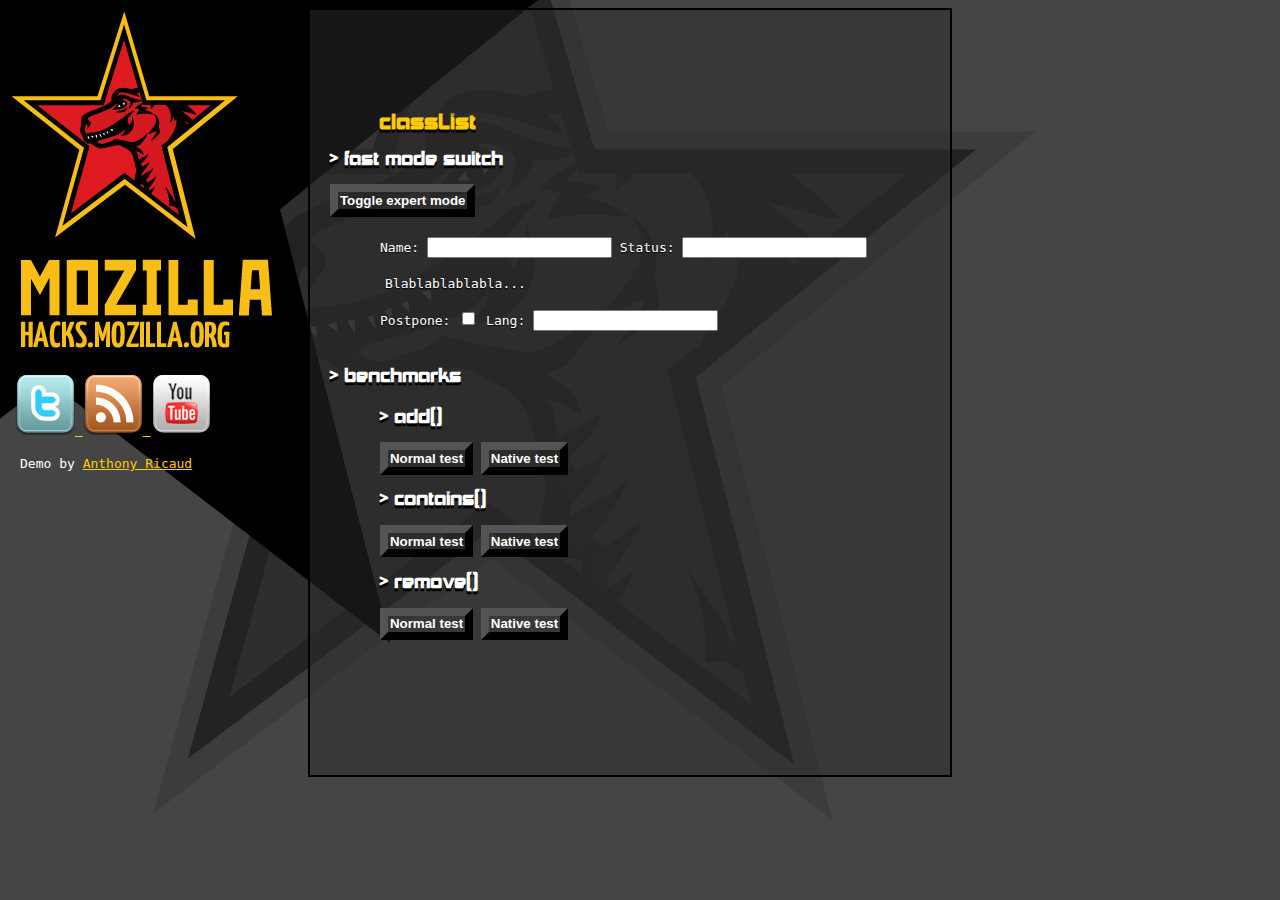
<file: classList/index.html>
<!doctype html>

<html lang="en">
    <head>
        <meta http-equiv="Content-Type" content="text/html; charset=utf-8"/>
        <link rel="stylesheet" href="../resources/styles/fonts.css" type="text/css" media="screen"/>
        <link rel="stylesheet" href="../resources/styles/hacks.css" type="text/css" media="screen"/>
        <title>classList benchmarks</title>
    </head>

    <body>
        <a href="http://hacks.mozilla.org" id="hackstitle">
            <h1>hacks.mozilla.org</h1>
        </a>

        <div id="demo">
            <h1 id="demotitle">classList</h1>
            <h2>fast mode switch</h2>
            <style>
              #boxmode.expert > #help,
              #boxmode.expert > label[for="postpone"],
              #boxmode.expert > label[for="lang"] {
                display: none;
              }
            </style>

            <button onclick="document.getElementById('boxmode').classList.toggle('expert');">
              Toggle expert mode
            </button>
            <div class="box" id="boxmode">
              <label for="nick">Name: <input type="text" id="nick" /></label>
              <label for="status">Status: <input type="text" id="status" /></label>
              <p id="help"> Blablablablabla...</p>
              <label for="postpone">Postpone: <input type="checkbox" id="postpone" /></label>
              <label for="lang">Lang: <input type="text" id="lang" /></label>
            </div>


            <h2>benchmarks</h2>
            <div class="box">
                <div id="add">
                    <h2>add()</h2>
                    <button onclick="runTest(this, 'normal')">Normal test</button>
                    <button onclick="runTest(this, 'native')">Native test</button>
                </div>
                <div id="contains">
                    <h2>contains()</h2>
                    <button onclick="runTest(this, 'normal')">Normal test</button>
                    <button onclick="runTest(this, 'native')">Native test</button>
                </div>
                <div id="remove">
                    <h2>remove()</h2>
                    <button onclick="runTest(this, 'normal')">Normal test</button>
                    <button onclick="runTest(this, 'native')">Native test</button>
                </div>
            </div>
        </div>
        <div id="hackspromo">
            <a href="http://www.twitter.com/mozhacks">
                <img src="../resources/images/logos/twittericon.png"
                width="60" height="60" alt="@mozhacks on Twitter" />
            </a>
            <a href="http://hacks.mozilla.org">
                <img src="../resources/images/logos/feed.png"
                width="60" height="60" alt="Hacks Blog" />
            </a>
            <a href="http://www.youtube.com/mozhacks">
                <img src="../resources/images/logos/youtube.png"
                width="60" height="60" alt="Hacks Videos" />
            </a>
            <p>Demo by <a href="http://twitter.com/rik24d">Anthony Ricaud</a></p>
        </div>
<script src="compat.js"></script>
<script>
var iterations = 1000;
var test = {
    initNode: function() {
        var p = document.createElement('p');
        var className = "";
        for (var i=0; i<iterations; i++) {
            className += " a" + i;
        }
        p.className = className;
        return p;
    },
    
    add: {
        normal: function () {
            var p = document.createElement('p');
            var start = new Date();
            for (var i = 0; i<iterations; i++) {
                addClass(p, "a" + i);
            }
            return new Date() - start;
        },
        native: function () {
            var p = document.createElement('p');
            var start = new Date();
            for (var i = 0; i<iterations; i++) {
                p.classList.add("a" + i);
            }
            return new Date() - start;
        }
    },
    
    contains: {
        normal: function () {
            var p = test.initNode();
            
            var start = new Date();
            for (var i=0; i<iterations; i++) {
                containsClass(p, "a" + i);
            }
            return new Date() - start;
        },
        native: function () {
            var p = test.initNode();
            
            var start = new Date();
            for (var i=0; i<iterations; i++) {
                p.classList.contains("a" + i);
            }
            return new Date() - start;
        }
    },
    
    remove: {
        normal: function () {
            var p = test.initNode();
            
            var start = new Date();
            for (var i=0; i<iterations; i++) {
                removeClass(p, "a" + i);
            }
            return new Date() - start;
        },
        native: function () {
            var p = test.initNode();
            
            var start = new Date();
            for (var i=0; i<iterations; i++) {
                p.classList.remove("a" + i);
            }
            return new Date() - start;
        }
    }
}
function runTest(node, kind) {
    var results = [];
    
    var method = node.parentNode.id;
    
    var resultsElement = document.createElement('p');
    
    for (var i = 0; i<5; i++) {
        results.push( test[method][kind]() );
    }
    
    var sum = 0;
    for (i in results)
        sum += results[i];
    var mean = sum / results.length;
    
    var resultsText = kind + ' test: ' + results.join(' - ') + ' - Mean: ' + mean;
    resultsElement.appendChild(document.createTextNode(resultsText));
    node.parentNode.appendChild(resultsElement);
}

</script>

    </body>
</html>
</file>
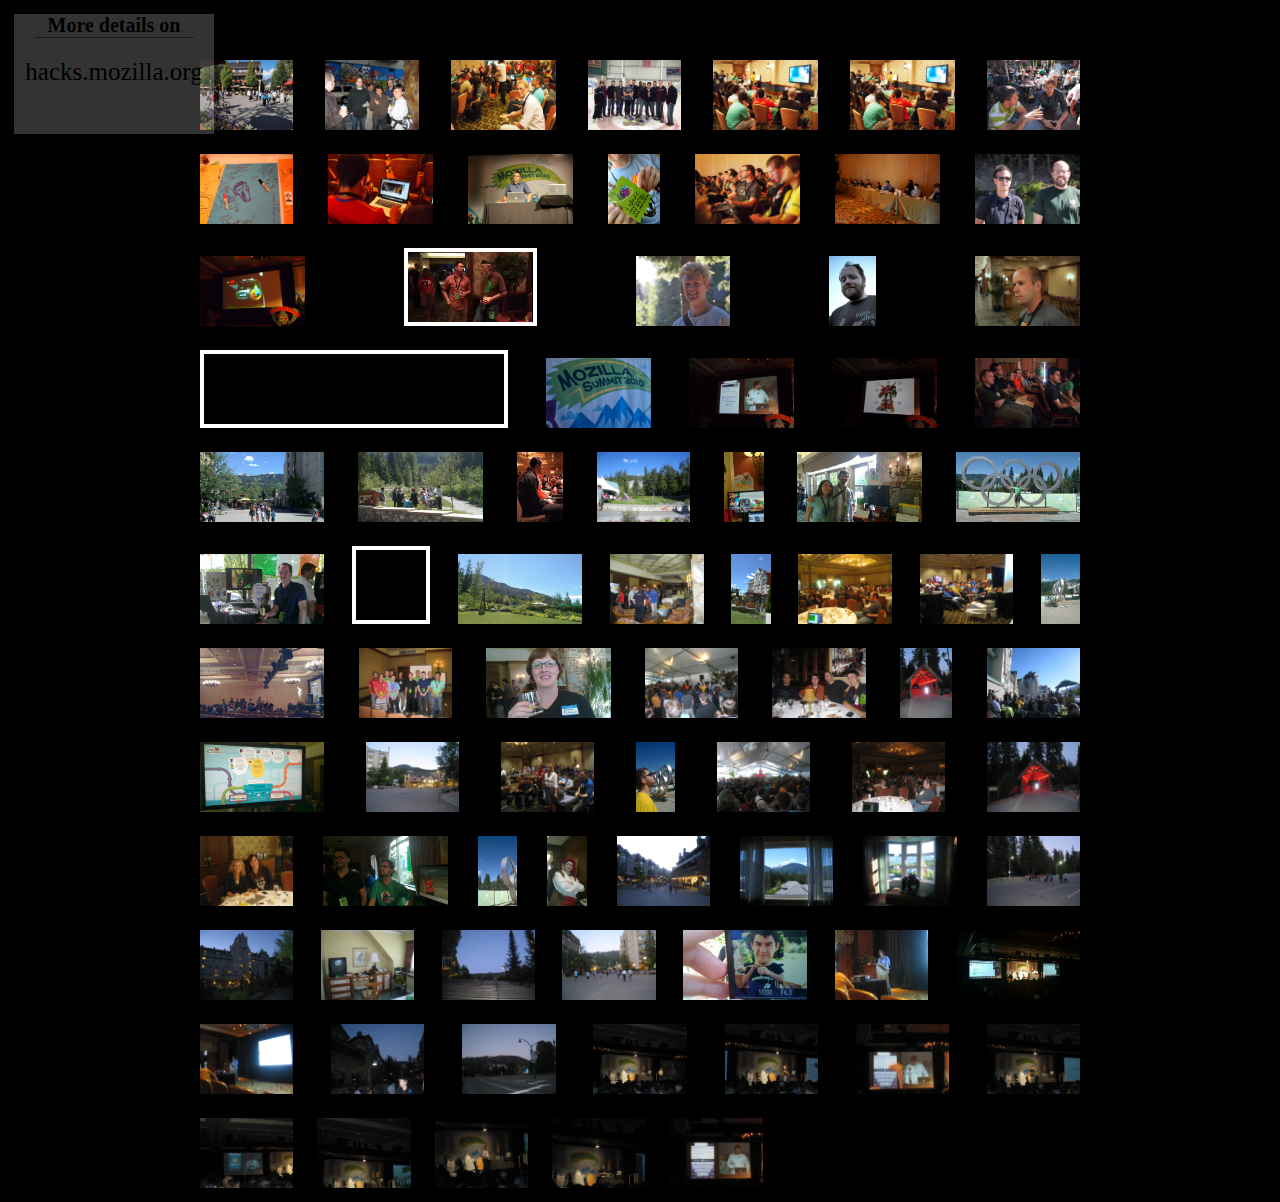
<file: CSSMAKESUSICK/index.html>
<!--
AUTHOR:
    @paulrouget <paul@mozilla.com>

LICENSE:
    DO WHAT THE FUCK YOU WANT TO PUBLIC LICENSE
    Version 2, December 2004

    Copyright (C) 2004 Sam Hocevar <sam@hocevar.net>

    Everyone is permitted to copy and distribute verbatim or modified
    copies of this license document, and changing it is allowed as long
    as the name is changed.

    DO WHAT THE FUCK YOU WANT TO PUBLIC LICENSE
    TERMS AND CONDITIONS FOR COPYING, DISTRIBUTION AND MODIFICATION

    0. You just DO WHAT THE FUCK YOU WANT TO.

BLABLA:
    This is a web page with CSS3 transitions, some WebGL,
    and a couple of video.
    Now, stop reading the comments, and read the code.
-->


<!DOCTYPE html>
<html>
    <head>
        <!--

        ************************************
        *                                  *
        *           CSS MAGIC PART         *
        *                                  *
        ************************************

        -->


        <style>

            * {
                padding: 0px;
                margin: 0px;
            }
            html {
                height: 100%;
                overflow: hidden;
            }
            body {
                height: 100%;
                background-image: -moz-radial-gradient( 50% 30% 90deg, circle, #006EA0 0%, #000 80%);
                background-repeat: no-repeat;
                background-color: black;
            }
            #frame span * {
                height: 70px;
                width: auto;
            }

            span {
                margin: 10px;
                display: inline-block;
                -moz-transition-duration: 1s;
                -webkit-transition-duration: 1s;
            }

            span:hover {
                z-level: 1000;
            }

            body.moving span:hover * {
                -moz-transition-duration: 0s;
                -moz-box-shadow: none;
                -webkit-transition-duration: 0s;
                -webkit-box-shadow: none;
            }

            span * {
                -moz-transition-duration: 1s;
                -moz-transition-delay: 0s;
                -webkit-transition-duration: 1s;
                -webkit-transition-delay: 0s;
            }

            span:hover canvas {
                -moz-transform: scale(3, 3);
                -webkit-transform: scale(3, 3);
            }

            span video {
                -moz-transition-duration: 2s;
                -webkit-transition-duration: 2s;
            }
            span:hover video {
                -moz-transform: scale(2, 2);
                -webkit-transform: scale(2, 2);
            }

            span:hover img {
                -moz-transform: scale(1.5, 1.5);
                -webkit-transform: scale(1.5, 1.5);
            }

            video, canvas {
                border: 4px solid white;
            }
            .noborder {
                border-color: rgba(0, 0, 0, 0);
            }

            #frame {
                width: 900px;
                margin: auto;
                margin-top: 50px;
                text-align: justify;
                -moz-transition-property: -moz-transform;
                -moz-transition-duration: 2s;
                -webkit-transition-property: -webkit-transform;
                -mozwebkit: transition-duration: 2s;
            }


            body.loaded #splash {
                display: none;
            }
            #splash {
                position: fixed;
                top: 0;
                left: 0;
                width: 100%;
                height: 100%;
                background-color: rgba(255, 255, 255, 0.5);
                color: black;
                font-size: 50px;
                text-align: center;
                padding-top: 200px;
            }

            #seal {
                position: absolute;
                top: 10px;
                left: 10px;
                width: 200px;
                height: 120px;
                border: 4px solid black;
                text-align: center;
                background-color: white;
                -moz-transition-duration: 1s;
                -webkit-transition-duration: 1s;
                -o-transition-duration: 1s;
                transition-duration: 1s;
                opacity: 0.2;
            }
            #seal:hover {
                opacity: 1;
            }
            #seal > h1 {
                margin: auto;
                font-size: 20px;
                width: 80%;
                color: black;
                border-bottom: 1px solid grey;
                margin-bottom: 20px;
            }
            #seal a {
                font-size: 25px;
                text-decoration: none;
                color: black;
            }
        </style>



        <!--

        ************************************
        *                                  *
        *       JAVASCRIPT FUN PART        *
        *                                  *
        ************************************

        -->



        <script>


            var state = 0;

            window.addEventListener("load", function () {
                addClass(document.body, "loaded");
                var frame = document.getElementById("frame");
                var imgs = document.querySelectorAll("#frame span *");
                for (var i = 0, ii = imgs.length; i < ii; i++) {
                    imgs[i].addEventListener("click", imageClicked, true);
                }

                window.addEventListener("mousemove", mouseMove, true);
                frame.addEventListener("click", frameClicked, true);

                var zX, zY, zoomed = false;
                var canvasStarted = false;
                var canvasShowingVideo = false;
                function imageClicked(e) {
                    var x = e.clientX - frame.offsetLeft + window.pageXOffset;
                    var y = e.clientY - frame.offsetTop + window.pageYOffset;
                    if (!zoomed) {
                        addClass(document.body, "moving");
                        frame.style.MozTransformOrigin = x + "px " + y + "px";
                        frame.style.MozTransform = "scale(4, 4) rotate(350deg)";
                        frame.style.WebkitTransformOrigin = x + "px " + y + "px";
                        frame.style.WebkitTransform = "scale(4, 4) rotate(350deg)";
                        zX = x;
                        zY = y;
                        setTimeout(function() {
                            frame.style.MozTransitionDuration = "0s";
                            frame.style.WebkitTransitionDuration = "0s";
                            zoomed = true;
                            removeClass(document.body, "moving");
                        }, 2000);
                        } else {
                        if (e.target.tagName == "VIDEO") {
                            if (e.target.paused) {
                                e.target.play();
                                addClass(e.target, "noborder");
                                } else {
                                unzoom();
                                return;
                            }
                            return;
                        }
                        if (e.target.tagName == "CANVAS") {
                            if (!canvasStarted) {
                                canvasStarted = true;
                                webGLStart();
                                return;
                            }
                            if (!canvasShowingVideo) {
                                canvasShowingVideo = true;
                                document.getElementById("texture").play();
                                return;
                            }
                            unzoom();
                            return;
                        }
                        if (e.target.tagName == "IMG") {
                            unzoom();
                            return;
                        }
                    }
                }

                function frameClicked(e) {
                    if (e.originalTarget.tagName == "DIV") {
                        unzoom();
                    }
                }
                function unzoom() {
                    if (zoomed) {
                        zoomed = false;
                        frame.style.MozTransitionDuration = "2s";
                        frame.style.MozTransform = "scale(1, 1) rotate(0deg)";
                        frame.style.WebkitTransitionDuration = "2s";
                        frame.style.WebkitTransform = "scale(1, 1) rotate(0deg)";
                    }
                }

                function mouseMove(e) {
                    if (zoomed) {
                        var x = e.clientX - frame.offsetLeft + window.pageXOffset;
                        var y = e.clientY - frame.offsetTop + window.pageYOffset;
                        var x = zX - x;
                        var y = zY - y;
                        x *= 3;
                        y *= 3;
                        frame.style.MozTransform = "rotate(350deg) translate(" + x + "px, " + y + "px) scale(4, 4)";
                        frame.style.WebkitTransform = "rotate(350deg) translate(" + x + "px, " + y + "px) scale(4, 4)";
                    }
                }



            }, true);
        </script>
    </head>
    <body>

        <!--

        ************************************
        *                                  *
        *         HTML BORING PART         *
        *                                  *
        ************************************

        -->


        <div id="splash">Loading images...</div>
        <div id="seal"><h1>More details on</h1><p><a href="http://hacks.mozilla.org/2010/07/firefox4-beta2/">hacks.mozilla.org</a></p></div>

        <div id="frame">
            <span><img src="photos/4768054512_325e3f4f74_b.jpg"></span>
            <span><img src="photos/2378682797_b125b0cec6_b.jpg"></span>
            <span><img src="photos/4772270818_cdcde3c5a4_b.jpg"></span>
            <span><img src="photos/4096180081_c1e4903bd9_b.jpg"></span>
            <span><img src="photos/4772270148_92cec76ae9_b.jpg"></span>
            <span><img src="photos/4772270148_92cec76ae9_b.jpg.1"></span>
            <span><img src="photos/4767414327_b14618a7da_b.jpg"></span>
            <span><img src="photos/2379541098_bc3e26263d_b.jpg"></span>
            <span><img src="photos/4772269320_e417360bd1_b.jpg"></span>
            <span><img src="photos/4772060426_ed1e29d404_b.jpg"></span>
            <span><img src="photos/4771437583_95a02a94a7_b.jpg"></span>
            <span><img src="photos/4771629819_306bda2df3_b.jpg"></span>
            <span><img src="photos/4771407063_bbfd2d04ed_b.jpg"></span>
            <span><img src="photos/4768959278_8770315f11_b.jpg"></span>
            <span><img src="photos/4771628703_611cde3fd0_b.jpg"></span>
            <span><video autobuffer onended="this.play()" src="video.webm"></video></span>
            <span><img src="photos/4767449435_04eb1f91a1_b.jpg"></span>
            <span><img src="photos/4770721886_8c6080e4e0_b.jpg"></span>
            <span><img src="photos/4770741642_15f60138bd_b.jpg"></span>
            <span><video autobuffer onended="this.play()" src="video2.ogv"></video></span>
            <span><img src="photos/4767254068_da38d41884_b.jpg"></span>
            <span><img src="photos/4772268904_c958170ea3_b.jpg"></span>
            <span><img src="photos/4772269620_2d392cbfac_b.jpg"></span>
            <span><img src="photos/4773875384_538fd867a2.jpg"></span>
            <span><img src="photos/20100706_024.jpg"></span>
            <span><img src="photos/20100706_022.jpg"></span>
            <span><img src="photos/4773914802_edf6281908.jpg"></span>
            <span><img src="photos/IMG_9656.jpg"></span>
            <span><img src="photos/20100708_019.jpg"></span>
            <span><img src="photos/20100708_022.jpg"></span>
            <span><img src="photos/20100706_025.jpg"></span>
            <span><img src="photos/20100708_006.jpg"></span>
            <span><canvas width="500" height="500" id="canvas"></canvas></span>
            <span><img src="photos/20100706_015.jpg"></span>
            <span><img src="photos/IMG_9654.jpg"></span>
            <span><img src="photos/20100706_016.jpg"></span>
            <span><img src="photos/IMG_9684.jpg"></span>
            <span><img src="photos/IMG_9682.jpg"></span>
            <span><img src="photos/20100706_027.jpg"></span>
            <span><img src="photos/20100708_003.jpg"></span>
            <span><img src="photos/IMG_9686.jpg"></span>
            <span><img src="photos/20100708_007.jpg"></span>
            <span><img src="photos/IMG_9657.jpg"></span>
            <span><img src="photos/IMG_9693.jpg"></span>
            <span><img src="photos/IMG_9702.jpg"></span>
            <span><img src="photos/IMG_9655.jpg"></span>
            <span><img src="photos/20100706_019.jpg"></span>
            <span><img src="photos/IMG_9697.jpg"></span>
            <span><img src="photos/IMG_9707.jpg"></span>
            <span><img src="photos/20100706_028.jpg"></span>
            <span><img src="photos/IMG_9658.jpg"></span>
            <span><img src="photos/IMG_9683.jpg"></span>
            <span><img src="photos/IMG_9701.jpg"></span>
            <span><img src="photos/IMG_9685.jpg"></span>
            <span><img src="photos/20100708_020.jpg"></span>
            <span><img src="photos/20100706_026.jpg"></span>
            <span><img src="photos/20100708_021.jpg"></span>
            <span><img src="photos/IMG_9696.jpg"></span>
            <span><img src="photos/IMG_9653.jpg"></span>
            <span><img src="photos/IMG_9659.jpg"></span>
            <span><img src="photos/IMG_9700.jpg"></span>
            <span><img src="photos/IMG_9706.jpg"></span>
            <span><img src="photos/IMG_9652.jpg"></span>
            <span><img src="photos/IMG_9705.jpg"></span>
            <span><img src="photos/IMG_9698.jpg"></span>
            <span><img src="photos/201007~8.jpg"></span>
            <span><img src="photos/IMG_9692.jpg"></span>
            <span><img src="photos/20100707_001.jpg"></span>
            <span><img src="photos/IMG_9691.jpg"></span>
            <span><img src="photos/IMG_9695.jpg"></span>
            <span><img src="photos/IMG_9694.jpg"></span>
            <span><img src="photos/IMG_9663.jpg"></span>
            <span><img src="photos/IMG_9665.jpg"></span>
            <span><img src="photos/IMG_9677.jpg"></span>
            <span><img src="photos/IMG_9664.jpg"></span>
            <span><img src="photos/IMG_9678.jpg"></span>
            <span><img src="photos/IMG_9670.jpg"></span>
            <span><img src="photos/IMG_9669.jpg"></span>
            <span><img src="photos/IMG_9671.jpg"></span>
            <span><img src="photos/IMG_9675.jpg"></span>
        </div>

        <video id="texture" autobuffer style="display: none;" ontimeupdate="insertVideo(this);" src="robots.ogv" onended="this.play();"></video>

        <!--

        ************************************
        *                                  *
        *   SOME WEBGL I DONT UNDERSTAND   *
        *                                  *
        ************************************

        -->






        <script type="text/javascript" src="sylvester.js"></script>
        <script type="text/javascript" src="glUtils.js"></script>

        <script id="shader-fs" type="x-shader/x-fragment">
            #ifdef GL_ES
            precision mediump float;
            #endif

            varying vec2 vTextureCoord;

            uniform sampler2D uSampler;

            void main(void) {
                gl_FragColor = texture2D(uSampler, vec2(vTextureCoord.s, vTextureCoord.t));
            }
        </script>

        <script id="shader-vs" type="x-shader/x-vertex">

            #ifdef GL_ES
            precision mediump float;
            #endif

            attribute vec3 aVertexPosition;
            attribute vec2 aTextureCoord;

            uniform mat4 uMVMatrix;
            uniform mat4 uPMatrix;

            uniform vec3 uDummyForN900Workaround;

            varying vec2 vTextureCoord;
            varying vec3 vDummyForN900Workaround;


            void main(void) {
                gl_Position = uPMatrix * uMVMatrix * vec4(aVertexPosition, 1.0);
                vTextureCoord = aTextureCoord;
                vDummyForN900Workaround = uDummyForN900Workaround;
            }
        </script>


        <script type="text/javascript">

            var gl;
            function initGL(canvas) {
                try {
                    gl = canvas.getContext("experimental-webgl");
                    gl.viewport(0, 0, canvas.width, canvas.height);
                } catch(e) {
                }
                if (!gl) {
                    alert("Could not initialise WebGL, sorry :-(");
                }
            }


            function getShader(gl, id) {
                var shaderScript = document.getElementById(id);
                if (!shaderScript) {
                    return null;
                }

                var str = "";
                var k = shaderScript.firstChild;
                while (k) {
                    if (k.nodeType == 3) {
                        str += k.textContent;
                    }
                    k = k.nextSibling;
                }

                var shader;
                if (shaderScript.type == "x-shader/x-fragment") {
                    shader = gl.createShader(gl.FRAGMENT_SHADER);
                } else if (shaderScript.type == "x-shader/x-vertex") {
                    shader = gl.createShader(gl.VERTEX_SHADER);
                } else {
                    return null;
                }

                gl.shaderSource(shader, str);
                gl.compileShader(shader);

                if (!gl.getShaderParameter(shader, gl.COMPILE_STATUS)) {
                    alert(gl.getShaderInfoLog(shader));
                    return null;
                }

                return shader;
            }


            var shaderProgram;
            function initShaders() {
                var fragmentShader = getShader(gl, "shader-fs");
                var vertexShader = getShader(gl, "shader-vs");

                shaderProgram = gl.createProgram();
                gl.attachShader(shaderProgram, vertexShader);
                gl.attachShader(shaderProgram, fragmentShader);
                gl.linkProgram(shaderProgram);

                if (!gl.getProgramParameter(shaderProgram, gl.LINK_STATUS)) {
                    alert("Could not initialise shaderswebgl-logo.gif");
                }

                gl.useProgram(shaderProgram);

                shaderProgram.vertexPositionAttribute = gl.getAttribLocation(shaderProgram, "aVertexPosition");
                gl.enableVertexAttribArray(shaderProgram.vertexPositionAttribute);

                shaderProgram.textureCoordAttribute = gl.getAttribLocation(shaderProgram, "aTextureCoord");
                gl.enableVertexAttribArray(shaderProgram.textureCoordAttribute);

                shaderProgram.pMatrixUniform = gl.getUniformLocation(shaderProgram, "uPMatrix");
                shaderProgram.mvMatrixUniform = gl.getUniformLocation(shaderProgram, "uMVMatrix");
                shaderProgram.samplerUniform = gl.getUniformLocation(shaderProgram, "uSampler");
            }


            function handleLoadedTexture(texture) {
                gl.bindTexture(gl.TEXTURE_2D, texture);
                gl.texImage2D(gl.TEXTURE_2D, 0, texture.image, true);
                gl.texParameteri(gl.TEXTURE_2D, gl.TEXTURE_MAG_FILTER, gl.NEAREST);
                gl.texParameteri(gl.TEXTURE_2D, gl.TEXTURE_MIN_FILTER, gl.NEAREST);
                gl.bindTexture(gl.TEXTURE_2D, null);
            }


            var neheTexture;
            function initTexture() {
                neheTexture = gl.createTexture();
                neheTexture.image = new Image();
                neheTexture.image.onload = function() {
                    handleLoadedTexture(neheTexture)
                }

                neheTexture.image.src = "webgl-logo.gif";
            }

            function insertVideo(video) {
                neheTexture.image = video;
                handleLoadedTexture(neheTexture)
            }



            var mvMatrix;
            var mvMatrixStack = [];

            function mvPushMatrix(m) {
                if (m) {
                    mvMatrixStack.push(m.dup());
                    mvMatrix = m.dup();
                } else {
                    mvMatrixStack.push(mvMatrix.dup());
                }
            }

            function mvPopMatrix() {
                if (mvMatrixStack.length == 0) {
                    throw "Invalid popMatrix!";
                }
                mvMatrix = mvMatrixStack.pop();
                return mvMatrix;
            }

            function loadIdentity() {
                mvMatrix = Matrix.I(4);
            }


            function multMatrix(m) {
                mvMatrix = mvMatrix.x(m);
            }

            function mvTranslate(v) {
                var m = Matrix.Translation($V([v[0], v[1], v[2]])).ensure4x4();
                multMatrix(m);
            }

            function mvRotate(ang, v) {
                var arad = ang * Math.PI / 180.0;
                var m = Matrix.Rotation(arad, $V([v[0], v[1], v[2]])).ensure4x4();
                multMatrix(m);
            }

            var pMatrix;
            function perspective(fovy, aspect, znear, zfar) {
                pMatrix = makePerspective(fovy, aspect, znear, zfar);
            }


            function setMatrixUniforms() {
                gl.uniformMatrix4fv(shaderProgram.pMatrixUniform, false, new WebGLFloatArray(pMatrix.flatten()));
                gl.uniformMatrix4fv(shaderProgram.mvMatrixUniform, false, new WebGLFloatArray(mvMatrix.flatten()));
            }


            var cubeVertexPositionBuffer;
            var cubeVertexTextureCoordBuffer;
            var cubeVertexIndexBuffer;
            function initBuffers() {
                cubeVertexPositionBuffer = gl.createBuffer();
                gl.bindBuffer(gl.ARRAY_BUFFER, cubeVertexPositionBuffer);
                vertices = [
                    // Front face
                    -1.0, -1.0,  1.0,
                    1.0, -1.0,  1.0,
                    1.0,  1.0,  1.0,
                    -1.0,  1.0,  1.0,

                    // Back face
                    -1.0, -1.0, -1.0,
                    -1.0,  1.0, -1.0,
                    1.0,  1.0, -1.0,
                    1.0, -1.0, -1.0,

                    // Top face
                    -1.0,  1.0, -1.0,
                    -1.0,  1.0,  1.0,
                    1.0,  1.0,  1.0,
                    1.0,  1.0, -1.0,

                    // Bottom face
                    -1.0, -1.0, -1.0,
                    1.0, -1.0, -1.0,
                    1.0, -1.0,  1.0,
                    -1.0, -1.0,  1.0,

                    // Right face
                    1.0, -1.0, -1.0,
                    1.0,  1.0, -1.0,
                    1.0,  1.0,  1.0,
                    1.0, -1.0,  1.0,

                    // Left face
                    -1.0, -1.0, -1.0,
                    -1.0, -1.0,  1.0,
                    -1.0,  1.0,  1.0,
                    -1.0,  1.0, -1.0,
                    ];
                gl.bufferData(gl.ARRAY_BUFFER, new WebGLFloatArray(vertices), gl.STATIC_DRAW);
                cubeVertexPositionBuffer.itemSize = 3;
                cubeVertexPositionBuffer.numItems = 24;

                cubeVertexTextureCoordBuffer = gl.createBuffer();
                gl.bindBuffer(gl.ARRAY_BUFFER, cubeVertexTextureCoordBuffer);
                var textureCoords = [
                    // Front face
                    0.0, 0.0,
                    1.0, 0.0,
                    1.0, 1.0,
                    0.0, 1.0,

                    // Back face
                    1.0, 0.0,
                    1.0, 1.0,
                    0.0, 1.0,
                    0.0, 0.0,

                    // Top face
                    0.0, 1.0,
                    0.0, 0.0,
                    1.0, 0.0,
                    1.0, 1.0,

                    // Bottom face
                    1.0, 1.0,
                    0.0, 1.0,
                    0.0, 0.0,
                    1.0, 0.0,

                    // Right face
                    1.0, 0.0,
                    1.0, 1.0,
                    0.0, 1.0,
                    0.0, 0.0,

                    // Left face
                    0.0, 0.0,
                    1.0, 0.0,
                    1.0, 1.0,
                    0.0, 1.0,
                    ];
                gl.bufferData(gl.ARRAY_BUFFER, new WebGLFloatArray(textureCoords), gl.STATIC_DRAW);
                cubeVertexTextureCoordBuffer.itemSize = 2;
                cubeVertexTextureCoordBuffer.numItems = 24;

                cubeVertexIndexBuffer = gl.createBuffer();
                gl.bindBuffer(gl.ELEMENT_ARRAY_BUFFER, cubeVertexIndexBuffer);
                var cubeVertexIndices = [
                    0, 1, 2,      0, 2, 3,    // Front face
                    4, 5, 6,      4, 6, 7,    // Back face
                    8, 9, 10,     8, 10, 11,  // Top face
                    12, 13, 14,   12, 14, 15, // Bottom face
                    16, 17, 18,   16, 18, 19, // Right face
                    20, 21, 22,   20, 22, 23  // Left face
                        ]
                        gl.bufferData(gl.ELEMENT_ARRAY_BUFFER, new WebGLUnsignedShortArray(cubeVertexIndices), gl.STATIC_DRAW);
                cubeVertexIndexBuffer.itemSize = 1;
                cubeVertexIndexBuffer.numItems = 36;
            }


            var xRot = 0;
            var yRot = 0;
            var zRot = 0;
                function drawScene() {
                    gl.clear(gl.COLOR_BUFFER_BIT | gl.DEPTH_BUFFER_BIT)

                        perspective(45, 1.0, 0.1, 100.0);
                    loadIdentity();

                    mvTranslate([0.0, 0.0, -5.0])

                        mvRotate(xRot, [1, 0, 0]);
                    mvRotate(yRot, [0, 1, 0]);
                    mvRotate(zRot, [0, 0, 1]);

                    gl.bindBuffer(gl.ARRAY_BUFFER, cubeVertexPositionBuffer);
                    gl.vertexAttribPointer(shaderProgram.vertexPositionAttribute, cubeVertexPositionBuffer.itemSize, gl.FLOAT, false, 0, 0);

                    gl.bindBuffer(gl.ARRAY_BUFFER, cubeVertexTextureCoordBuffer);
                    gl.vertexAttribPointer(shaderProgram.textureCoordAttribute, cubeVertexTextureCoordBuffer.itemSize, gl.FLOAT, false, 0, 0);

                    gl.activeTexture(gl.TEXTURE0);
                    gl.bindTexture(gl.TEXTURE_2D, neheTexture);
                    gl.uniform1i(shaderProgram.samplerUniform, 0);

                    gl.bindBuffer(gl.ELEMENT_ARRAY_BUFFER, cubeVertexIndexBuffer);
                    setMatrixUniforms();
                    gl.drawElements(gl.TRIANGLES, cubeVertexIndexBuffer.numItems, gl.UNSIGNED_SHORT, 0);
                }


            var lastTime = 0;
            function animate() {
                var timeNow = new Date().getTime();
                if (lastTime != 0) {
                    var elapsed = timeNow - lastTime;

                    xRot += (90 * elapsed) / 4000.0;
                    yRot += (90 * elapsed) / 4000.0;
                    zRot += (90 * elapsed) / 4000.0;
                }
                lastTime = timeNow;
            }


            function tick() {
                drawScene();
                animate();
            }


            function webGLStart() {
                var canvas = document.getElementById("canvas");
                addClass(canvas, "noborder");
                initGL(canvas);
                initShaders();
                initBuffers();
                initTexture();

                gl.clearColor(0.0, 0.0, 0.0, 0);

                gl.clearDepth(1.0);

                gl.enable(gl.DEPTH_TEST);
                gl.depthFunc(gl.LEQUAL);

                setInterval(tick, 15);
            }




        </script>
        <script>

        // elt.classList is not supported by all the browser.
        // (For now, only works with Firefox >= 3.6)
        // Let's fix that.
        var containsClass = function (elm, className) {
            if (document.documentElement.classList) {
                containsClass = function (elm, className) {
                    return elm.classList.contains(className);
                }
            } else {
                containsClass = function (elm, className) {
                    if (!elm || !elm.className) {
                        return false;
                    }
                    var re = new RegExp('(^|\\s)' + className + '(\\s|$)');
                    return elm.className.match(re);
                }
            }
            return containsClass(elm, className);
        }

        var addClass = function (elm, className) {
            if (document.documentElement.classList) {
                addClass = function (elm, className) {
                    elm.classList.add(className);
                }
            } else {
                addClass = function (elm, className) {
                    if (!elm) {
                        return false;
                    }
                    if (!containsClass(elm, className)) {
                        elm.className += (elm.className ? " " : "") + className;
                    }
                }
            }
            addClass(elm, className);
        }

        var removeClass = function (elm, className) {
            if (document.documentElement.classList) {
                removeClass = function (elm, className) {
                    elm.classList.remove(className);
                }
            } else {
                removeClass = function (elm, className) {
                    if (!elm || !elm.className) {
                        return false;
                    }
                    var regexp = new RegExp("(^|\\s)" + className + "(\\s|$)", "g");
                    elm.className = elm.className.replace(regexp, "$2");
                }
            }
            removeClass(elm, className);
        }

        var toggleClass = function (elm, className)
        {
            if (document.documentElement.classList) {
                toggleClass = function (elm, className) {
                    return elm.classList.toggle(className);
                }
            } else {
                toggleClass = function (elm, className) {
                    if (containsClass(elm, className))
                    {
                        removeClass(elm, className);
                        return false;
                    } else {
                        addClass(elm, className);
                        return true;
                    }
                }
            }
            return toggleClass(elm, className);
        }

        // OK, fixed.


        </script>

    </body>
</html>
</file>
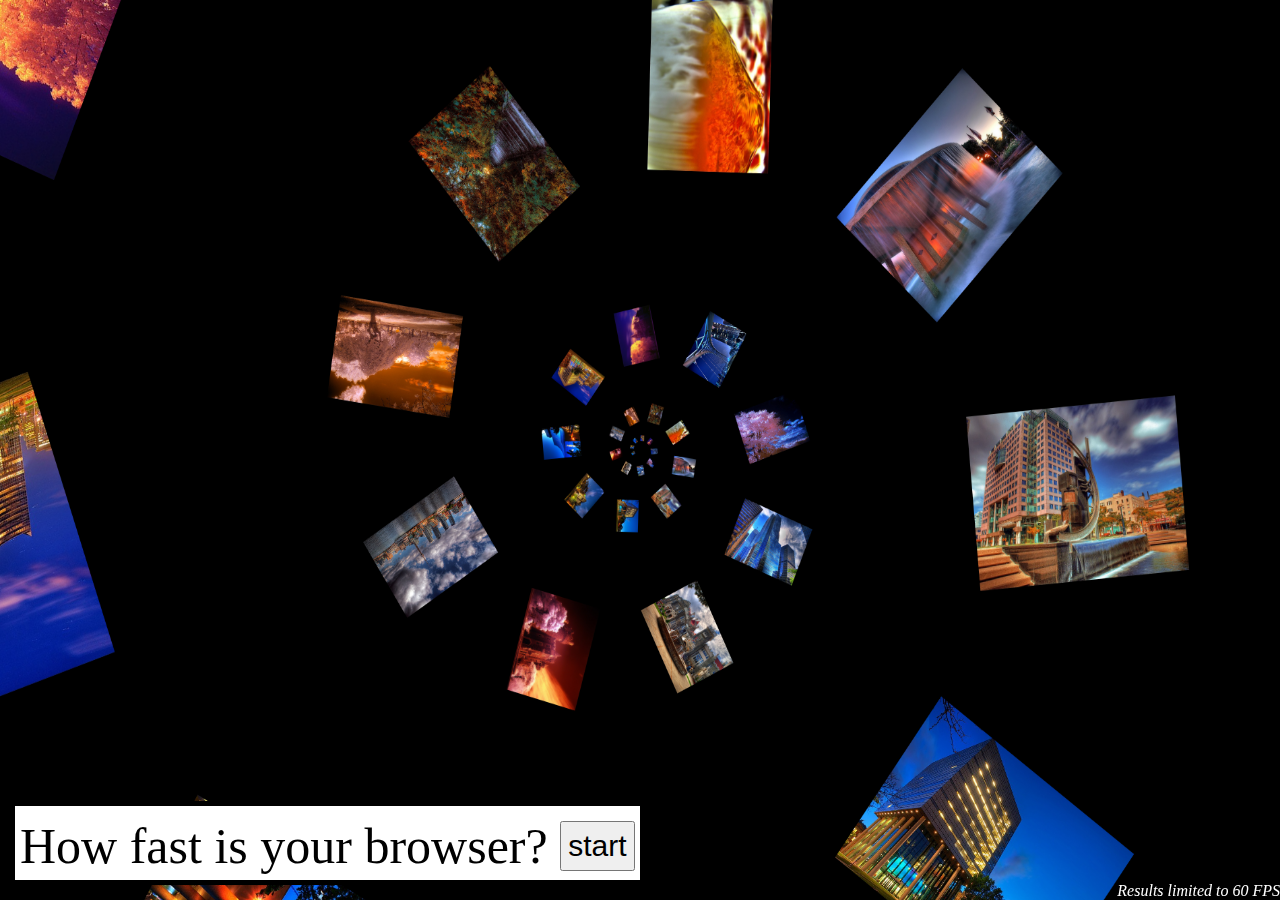
<file: HWACCEL/index.html>
<!DOCTYPE html>
<html>
  <head>
    <title>Hardware Acceleration Stress Test.</title>
    <style>
      body, html {
        padding: 0;
        margin: 0;
        background-color: black;
        overflow: hidden;
        height: 100%;
        width: 100%;
      }
      #warning {
        color: white;
        position: absolute;
	bottom: 0px;
	right: 0px;
      }
      #seal {
          z-level: 1000;
          position: absolute;
          top: 10px;
          left: 10px;
          width: 200px;
          height: 120px;
          border: 4px solid black;
          text-align: center;
          background-color: white;
          -moz-transition-duration: 1s;
          -webkit-transition-duration: 1s;
          -o-transition-duration: 1s;
          transition-duration: 1s;
      }

      #seal {
          opacity: 1;
      }
      .running #seal {
          opacity: 0;
      }
      #seal > h1 {
          margin: auto;
          font-size: 15px;
          width: 80%;
          color: black;
          border-bottom: 1px solid grey;
          margin-bottom: 20px;
      }
      #seal a {
          font-size: 20px;
          text-decoration: none;
          color: black;
      }

      #message {
          opacity: 1;
          width: 400px;
          -moz-transition-duration: 1s;
          color: white;
          margin: auto;
          font-size: 100px;
          margin-top: 200px;

          position: fixed;
          left: 50%;
          margin-left: -170px;
      }

      .running #message {
        opacity: 0;
      }


      #controls {
        opacity: 0;
        -moz-transition-duration: 1s;
        position: fixed;
        margin: 10px;
        background-color: white;
        bottom: 5px;
        padding: 5px;
        border: 5px solid black;
        z-index: 99;
        font-size: 50px;
      }

      .running #controls {
          opacity: 1;
      }

      #controls * {
        vertical-align: middle;
      }
      button {
        height: 50px;
        font-size: 30px;
      }

      canvas {
        opacity: 0;
        -moz-transition-duration: 1s;
        display: block;
        margin: auto;
        width: 100%;
        height: 100%;
      }

      .running canvas {opacity: 1;}
      img {display: none;}
    </style>
    <script>
      window.onload = function() {
        document.body.className = "running";
        document.querySelector("button").removeAttribute("disabled");
        var stop = true;
        var img = document.querySelector("img");
        var video = document.querySelector("video");
        var canvas = document.querySelector("canvas");
        var ctx = canvas.getContext("2d");

        var width = canvas.width;
        var height = canvas.height;

        var cx = width / 2;
        var cy = height / 2;

        ctx.fillRect(0, 0, width, height);
        ctx.fillStyle = "white";


        // Parameters
        var imgs = [];

        var l = 40;
        for (var i = 0; i < l; i++) {
          imgs.push({img: i % 16, pos: (100 * i / l)});
        }

        var TO = 30;
        var step = 0.003;

        var ra = 0;

        var fps = 0;

        function draw() {
          ctx.clearRect(0, 0, width, height);
          for (var t = 0; t < imgs.length; t++) {
            ctx.save();
            computeTransform(imgs[t].pos);
            drawImage(imgs[t].img);
            ctx.restore();
            imgs[t].pos += 20 * step;
          }
          if (imgs[imgs.length - 1].pos >= 100) {
            var n = imgs.pop();
            n.pos = 0;
            imgs.unshift(n);
          }

          ra += step;
          xradius = 40 + Math.cos(ra) * 12;
          yradius = 40 + Math.sin(ra) * 12;

          fps++;
          if (!stop) setTimeout(draw, TO);
        }


        var fpsInterval = setInterval(checkFPS, 1000);

        var totalfps = 0;
        var count = 0;
        var computeMean = false;
        function checkFPS() {
          var aFps = fps > 60 ? "60+" : fps;
          document.getElementById("fps").innerHTML = aFps+ " FPS";
          if (computeMean) {
            count++;
            totalfps += fps;
          }
          fps = 0;
        }

        setTimeout(draw, 0);
        window.go = function () {
          document.querySelector("button").disabled = true;
          document.querySelector("button").innerHTML = "Working....";
          stop = false;
          setTimeout(draw, 0);
          setTimeout(goFast, 3000);
        }

        var lasts = 20;
        var s_step = (0.03 - 0.003) / lasts;
        var s_TO = 30 / lasts;
        function goFast() {
          var i = 0;
          var interval = setInterval(function() {
            step += s_step;
            TO -= s_TO;
            i++;
            if (i == lasts) {
              computeMean = true;
              clearInterval(interval);
              setTimeout(end, 7000);
            }
          }, 100);
        }

        function goSlow() {
          var i = 0;
          var interval = setInterval(function() {
            step -= s_step;
            TO += s_TO;
            i++;
            if (i == lasts) {
              clearInterval(interval);
              stop = true;
            }
          }, 40);

        }

        function end() {
          goSlow();
          clearInterval(fpsInterval);
          document.querySelector("button").innerHTML = "done";
          var meanFps = Math.round(totalfps / count);
	  if (meanFps > 60) meanFps = "60+";
          document.querySelector("#message").innerHTML = meanFps + " FPS";
          document.getElementById("fps").innerHTML = meanFps + " FPS";
          document.body.className = "";
        }

        /********
        * Params
        *********/

        var start = -10;
        var length = 29;
        var a = 1.2;
        var xradius = 50;
        var yradius = 50;
        function r(t) {return Math.pow(a, t);}
        function x(t, _t) {return _t * Math.cos(t);}
        function y(t, _t) {return _t * Math.sin(t);}
        function computeTransform(t) {
            t = (t / 100) * length + start;
            var _t = r(t);
            var _x = x(t, _t);
            var _y = y(t, _t);
            ctx.translate(cx + xradius * _x, cy + yradius * _y);
            ctx.rotate(t);
            ctx.scale(_t / 2, _t / 2);
        }

        function drawImage(idx) {
          idx = idx % 16;
          var offset = (485 * idx)
          ctx.drawImage(img, 0, offset, 640, 480, 0, 0, 64, 48);
        }


      }
    </script>
  </head>
  <body>
    <p id="message">Loading...</p>
    <div id="controls">
      <span>How fast is your browser?</span>
      <span id="fps"></span>
      <button disabled onclick="go()">start</button>
    </div>
    <canvas width="1900" height="1200"></canvas>
    <img src="mosaic.jpg">
    <div id="seal"><h1>More details on</h1><p><a href="http://hacks.mozilla.org/2010/09/hardware-acceleration">hacks.mozilla.org</a></p></div>
    <em id="warning">Results limited to 60 FPS</em>
  </body>
</html>
</file>
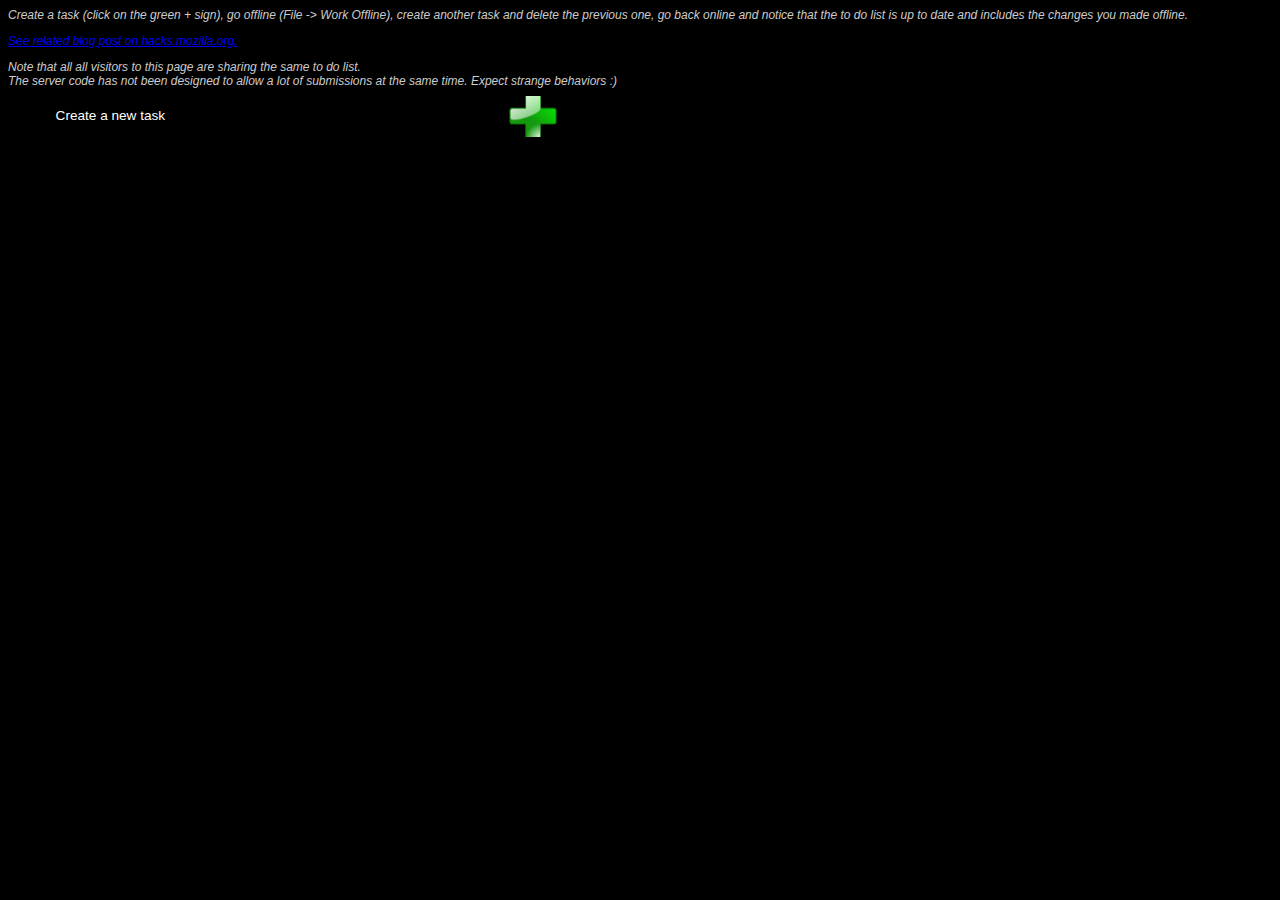
<file: todo/index.html>
<html xmlns="http://www.w3.org/1999/xhtml" xml:lang="en-us" lang="en-us" manifest="tasks.manifest">
  <head>
    <meta http-equiv="Content-Type" content="text/html; charset=utf-8" />
    <title>Task Manager</title>

    <link type="text/css" rel="stylesheet" href="css/main.css" />
    <script type="application/javascript" src="js/tasksserver.js"></script>
    <script type="application/javascript" src="js/taskseffects.js"></script>
    <script type="application/javascript" src="js/tasksmanager.js"></script>
  </head>
  <body onload="TasksManager.initialize()" onunload="TasksManager.uninitialize()">

  <em>
Create a task (click on the green + sign), go offline (File -> Work Offline), create another task and 
delete the previous one, go back online and notice that the to do list is up to date and includes the 
changes you made offline.
    <p><a href="http://hacks.mozilla.org/">See related blog post on hacks.mozilla.org.</a></p>
  </em>

    <em>
      Note that all all visitors to this page are sharing the same to do list.
      <br/>
      The server code has not been designed to allow a lot of submissions at the same time. Expect strange behaviors :)
    </em>

    <ul id="panel">
      <li onclick="TasksManager.create()">Create a new task</li>
    </ul>



  </body>
</html>
</file>
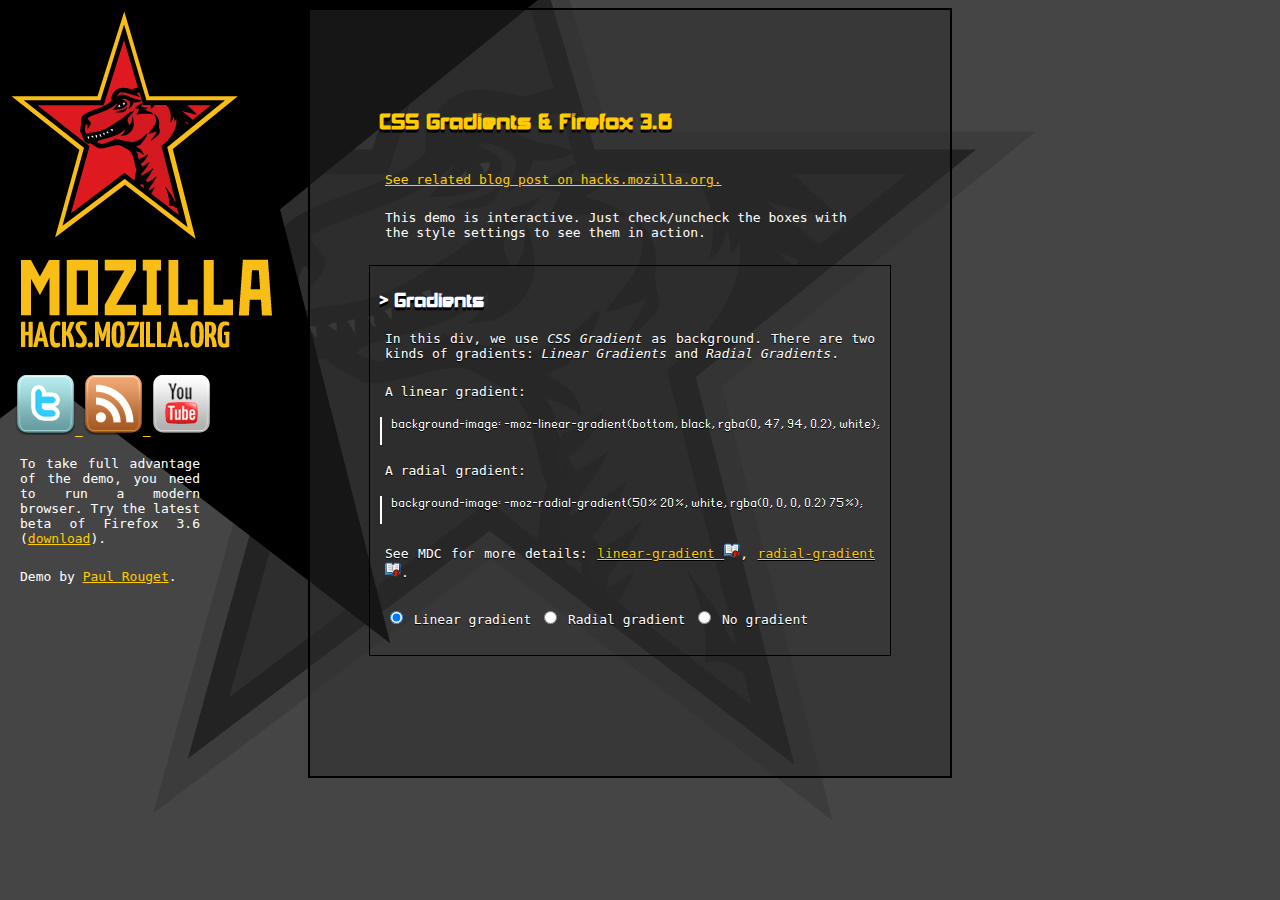
<file: cssBackground/gradients/index.html>
<!DOCTYPE html PUBLIC "-//W3C//DTD XHTML 1.0 Transitional//EN" "http://www.w3.org/TR/xhtml1/DTD/xhtml1-transitional.dtd">

<html lang="en" xmlns="http://www.w3.org/1999/xhtml">
    <head>
        <meta http-equiv="Content-Type" content="text/html; charset=utf-8"/>
        <link rel="stylesheet" href="../../resources/styles/fonts.css" type="text/css" media="screen"/>
        <link rel="stylesheet" href="../../resources/styles/hacks.css" type="text/css" media="screen"/>

        <script>
        // Box 1
        function enable_linear_gradient(id) {
            var box = document.getElementById(id);
            box.removeAttribute("radial");
            box.setAttribute("linear", true);
        }

        function enable_radial_gradient(id) {
            var box = document.getElementById(id);
            box.removeAttribute("linear");
            box.setAttribute("radial", true);
        }

        function disable_gradient(id) {
            var box = document.getElementById(id);
            box.removeAttribute("linear");
            box.removeAttribute("radial");
        }

        </script>
        <style>
            ul {
                list-style-type: none;
                list-style-image: none
            }
            .box {
                -moz-border-radius: 10px;
                -moz-box-shadow: 0 0 12px 1px rgba(205, 205, 205, 1);
                border: 1px solid black;
                padding: 10px;
            }
            .box:hover {
                -moz-box-shadow: 0 0 12px 5px rgba(205, 205, 205, 1);
            }

            fieldset {
                border: 0px;
            }
            fieldset * {
                font-family: monospace;
            }
            .toolbox {
                border-top: none;
            }

            /* Box 1: Gradients */
            #box_gradient[linear="true"] {
                background-image: -moz-linear-gradient(bottom, black, rgba(0, 47, 94, 0.2), white);
            }

            #box_gradient[radial="true"] {
                background-image: -moz-radial-gradient(50% 20%, white, rgba(0, 0, 0, 0.2) 75%);
            }
        </style>
        <title>CSS Gradient &amp; Firefox 3.6</title>
    </head>

    <body>



        <a href="http://hacks.mozilla.org" id="hackstitle">
            <h1>hacks.mozilla.org</h1>
        </a>


        <div id="demo">
            <h1 id="demotitle">CSS Gradients &amp; Firefox 3.6</h1>
            <div id="intro">
                <p><a href="http://hacks.mozilla.org/2009/11/css-gradients-firefox-36/">See related blog post on hacks.mozilla.org.</a></p>
                <p>This demo is interactive. Just check/uncheck the boxes with the style settings to see them in action.</p>
            </div>
            <div class="box" id="box_gradient" linear="true" anchor="">
                <h2>Gradients</h2>
                <p>
                    In this div, we use <em>CSS Gradient</em> as background.
                    There are two kinds of gradients:
                    <em>Linear Gradients</em> and <em>Radial Gradients</em>.
                </p>
                <p>A linear gradient:</p>
                <pre>
background-image: -moz-linear-gradient(bottom, black, rgba(0, 47, 94, 0.2), white);
                </pre>
                <p>A radial gradient:</p>
                <pre>
background-image: -moz-radial-gradient(50% 20%, white, rgba(0, 0, 0, 0.2) 75%);
                </pre>
                <p>
                    See MDC for more details:
                    <a type="mdc"
                        href="https://developer.mozilla.org/en/CSS/-moz-linear-gradient">
                        linear-gradient
                     </a>, 
                     <a type="mdc"
                         href="https://developer.mozilla.org/en/CSS/-moz-radial-gradient">
                         radial-gradient
                     </a>.
                </p>

                <p class="toolbox">
                    <label>
                        <input type="radio" name="gradients" checked="true" onclick="enable_linear_gradient('box_gradient');"/>
                        Linear gradient
                    </label>
                    <label>
                        <input type="radio" name="gradients" onclick="enable_radial_gradient('box_gradient');"/>
                        Radial gradient
                    </label>
                    <label>
                        <input type="radio" name="gradients" onclick="disable_gradient('box_gradient');"/>
                        No gradient
                    </label>
                </p>
            </div>
	</div>
        <div id="hackspromo">
            <a href="http://www.twitter.com/mozhacks">
                <img src="../../resources/images/logos/twittericon.png"
                width="60" height="60" alt="@mozhacks on Twitter"
                longdesc="http://twitter.com/mozhacks"/>
            </a>
            <a href="http://hacks.mozilla.org">
                <img src="../../resources/images/logos/feed.png"
                width="60" height="60" alt="Hacks Blog"
                longdesc="http://hacks.mozilla.org" />
            </a>
            <a href="http://www.youtube.com/mozhacks">
                <img src="../../resources/images/logos/youtube.png"
                width="60" height="60" alt="Hacks Videos"
                longdesc="http://www.youtube.com/mozhacks" />
            </a>
            <p id="download">To take full advantage of the demo, you need to run a modern browser. Try the latest beta of Firefox 3.6 (<a href="http://www.mozilla.com/firefox/all-rc.html">download</a>).</p>
            <p class="author">Demo by <a href="http://twitter.com/paulrouget">Paul Rouget</a>.</p>
        </div>

    </body>
</html>
</file>
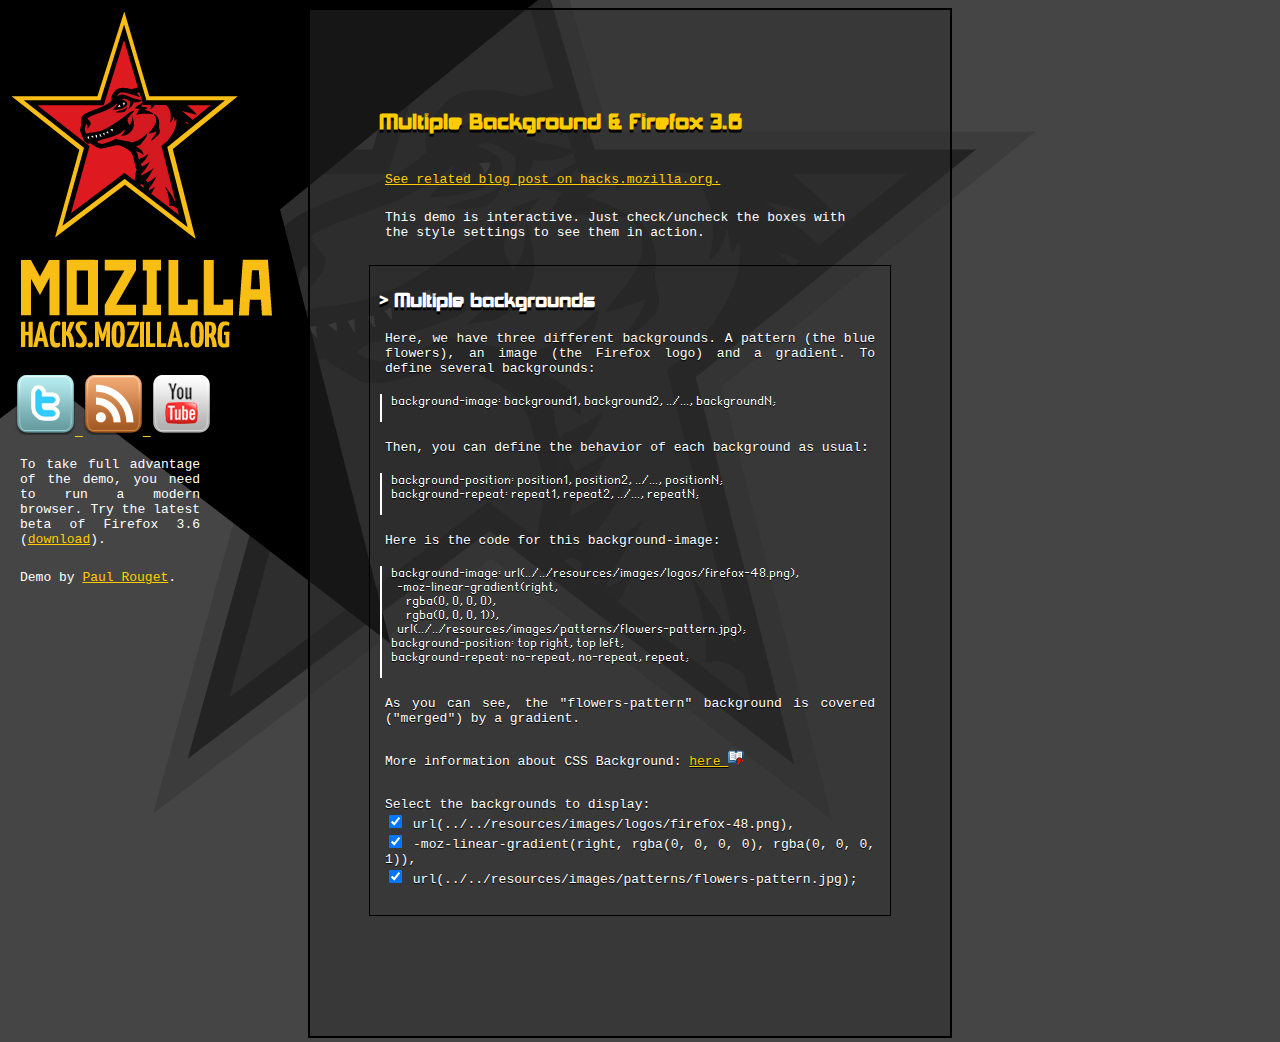
<file: cssBackground/multiple/index.html>
<!DOCTYPE html PUBLIC "-//W3C//DTD XHTML 1.0 Transitional//EN" "http://www.w3.org/TR/xhtml1/DTD/xhtml1-transitional.dtd">

<html lang="en" xmlns="http://www.w3.org/1999/xhtml">
    <head>
        <meta http-equiv="Content-Type" content="text/html; charset=utf-8"/>
        <link rel="stylesheet" href="../../resources/styles/fonts.css" type="text/css" media="screen"/>
        <link rel="stylesheet" href="../../resources/styles/hacks.css" type="text/css" media="screen"/>

        <script>
        var bg = [true, true, true];
        function toggle_bg(idx_bg, activated, id) {
            var box = document.getElementById(id);
            bg[idx_bg] = activated;
            box.setAttribute("bg", "" + (bg[0] ? 0:"") + (bg[1]? 1:"") + (bg[2]? 2:""));
        }
        </script>
        <style>
            ul {
                list-style-type: none;
                list-style-image: none
            }
            .box {
                -moz-border-radius: 10px;
                -moz-box-shadow: 0 0 12px 1px rgba(205, 205, 205, 1);
                border: 1px solid black;
                padding: 10px;
            }
            .box:hover {
                -moz-box-shadow: 0 0 12px 5px rgba(205, 205, 205, 1);
            }

            fieldset {
                border: 0px;
            }
            fieldset * {
                font-family: monospace;
            }
            .toolbox {
                border-top: none;
            }

            #box_multiple[bg="012"] {
                background-image: url(../../resources/images/logos/firefox-48.png),
                            -moz-linear-gradient(right,
                                                 rgba(0, 0, 0, 0),
                                                 rgba(0, 0, 0, 1)),
                            url(../../resources/images/patterns/flowers-pattern.jpg);
                background-position: top right, top left, top left;
                background-repeat: no-repeat, repeat, repeat;
            }
            #box_multiple[bg="12"] {
                background-image: -moz-linear-gradient(right,
                                                 rgba(0, 0, 0, 0),
                                                 rgba(0, 0, 0, 1)),
                            url(../../resources/images/patterns/flowers-pattern.jpg);
                background-position: top left, top left;
                background-repeat: repeat, repeat;
            }
            #box_multiple[bg="02"] {
                background-image: url(../../resources/images/logos/firefox-48.png),
                            url(../../resources/images/patterns/flowers-pattern.jpg);
                background-position: top right, top left;
                background-repeat: no-repeat, repeat;
            }
            #box_multiple[bg="01"] {
                background-image: url(../../resources/images/logos/firefox-48.png),
                            -moz-linear-gradient(right,
                                                 rgba(0, 0, 0, 0),
                                                 rgba(0, 0, 0, 1));
                background-position: top right, top left;
                background-repeat: no-repeat, repeat;
            }
            #box_multiple[bg="0"] {
                background-image: url(../../resources/images/logos/firefox-48.png);
                background-position: top right;
                background-repeat: no-repeat;
            }
            #box_multiple[bg="1"] {
                background-image: -moz-linear-gradient(right,
                                                 rgba(0, 0, 0, 0),
                                                 rgba(0, 0, 0, 1));
                background-position: top left;
                background-repeat: repeat;
            }
            #box_multiple[bg="2"] {
                background-image: url(../../resources/images/patterns/flowers-pattern.jpg);
                background-position: top left;
                background-repeat: repeat;
            }

        </style>
        <title>Multiple Background &amp; Firefox 3.6</title>
    </head>

    <body>



        <a href="http://hacks.mozilla.org" id="hackstitle">
            <h1>hacks.mozilla.org</h1>
        </a>


        <div id="demo">
            <h1 id="demotitle">Multiple Background &amp; Firefox 3.6
            </h1>
            <div id="intro">
                <p><a href="http://hacks.mozilla.org/2009/12/css-backgrounds-firefox-36/">See related blog post on hacks.mozilla.org.</a></p>
                <p>This demo is interactive. Just check/uncheck the boxes with the style settings to see them in action.</p>
            </div>

            <div class="box" id="box_multiple" bg="012">
                <h2>Multiple backgrounds</h2>
                <p>
                    Here, we have three different backgrounds. A pattern (the blue flowers), an image (the Firefox logo) and a gradient. To define several backgrounds:
                </p>
                <pre>
background-image: background1, background2, ../..., backgroundN;
                </pre>
                <p>
                    Then, you can define the behavior of each background as usual:
                </p>
                <pre>
background-position: position1, position2, ../..., positionN;
background-repeat: repeat1, repeat2, ../..., repeatN;
                </pre>
                <p>
                    Here is the code for this background-image:
                </p>
                <pre>
background-image: url(../../resources/images/logos/firefox-48.png),
  -moz-linear-gradient(right,
     rgba(0, 0, 0, 0),
     rgba(0, 0, 0, 1)),
  url(../../resources/images/patterns/flowers-pattern.jpg);
background-position: top right, top left;
background-repeat: no-repeat, no-repeat, repeat;
                </pre>
                <p>As you can see, the "flowers-pattern" background is covered ("merged") by a gradient.</p>
                <p>More information about CSS Background:
                    <a type="mdc" href="https://developer.mozilla.org/en/CSS/background">
                        here
                    </a>
                </p>
                <p class="toolbox">
                    Select the backgrounds to display:
                    <br/>
                    <label>
                        <input type="checkbox" checked="true" onclick="toggle_bg(0, this.checked, 'box_multiple');"/>
                        url(../../resources/images/logos/firefox-48.png),
                    </label>
                    <br/>
                    <label>
                        <input type="checkbox" checked="true" onclick="toggle_bg(1, this.checked, 'box_multiple');"/>
                        -moz-linear-gradient(right, rgba(0, 0, 0, 0), rgba(0, 0, 0, 1)),
                    </label>
                    <br/>
                    <label>
                        <input type="checkbox" checked="true" onclick="toggle_bg(2, this.checked, 'box_multiple');"/>
                        url(../../resources/images/patterns/flowers-pattern.jpg);
                    </label>
                </p>
            </div>
        </div>
        <div id="hackspromo">
            <a href="http://www.twitter.com/mozhacks">
                <img src="../../resources/images/logos/twittericon.png"
                width="60" height="60" alt="@mozhacks on Twitter"
                longdesc="http://twitter.com/mozhacks"/>
            </a>
            <a href="http://hacks.mozilla.org">
                <img src="../../resources/images/logos/feed.png"
                width="60" height="60" alt="Hacks Blog"
                longdesc="http://hacks.mozilla.org" />
            </a>
            <a href="http://www.youtube.com/mozhacks">
                <img src="../../resources/images/logos/youtube.png"
                width="60" height="60" alt="Hacks Videos"
                longdesc="http://www.youtube.com/mozhacks" />
            </a>
            <p id="download">To take full advantage of the demo, you need to run a modern browser. Try the latest beta of Firefox 3.6 (<a href="http://www.mozilla.com/firefox/all-rc.html">download</a>).</p>
            <p class="author">Demo by <a href="http://twitter.com/paulrouget">Paul Rouget</a>.</p>
        </div>

    </body>
</html>
</file>
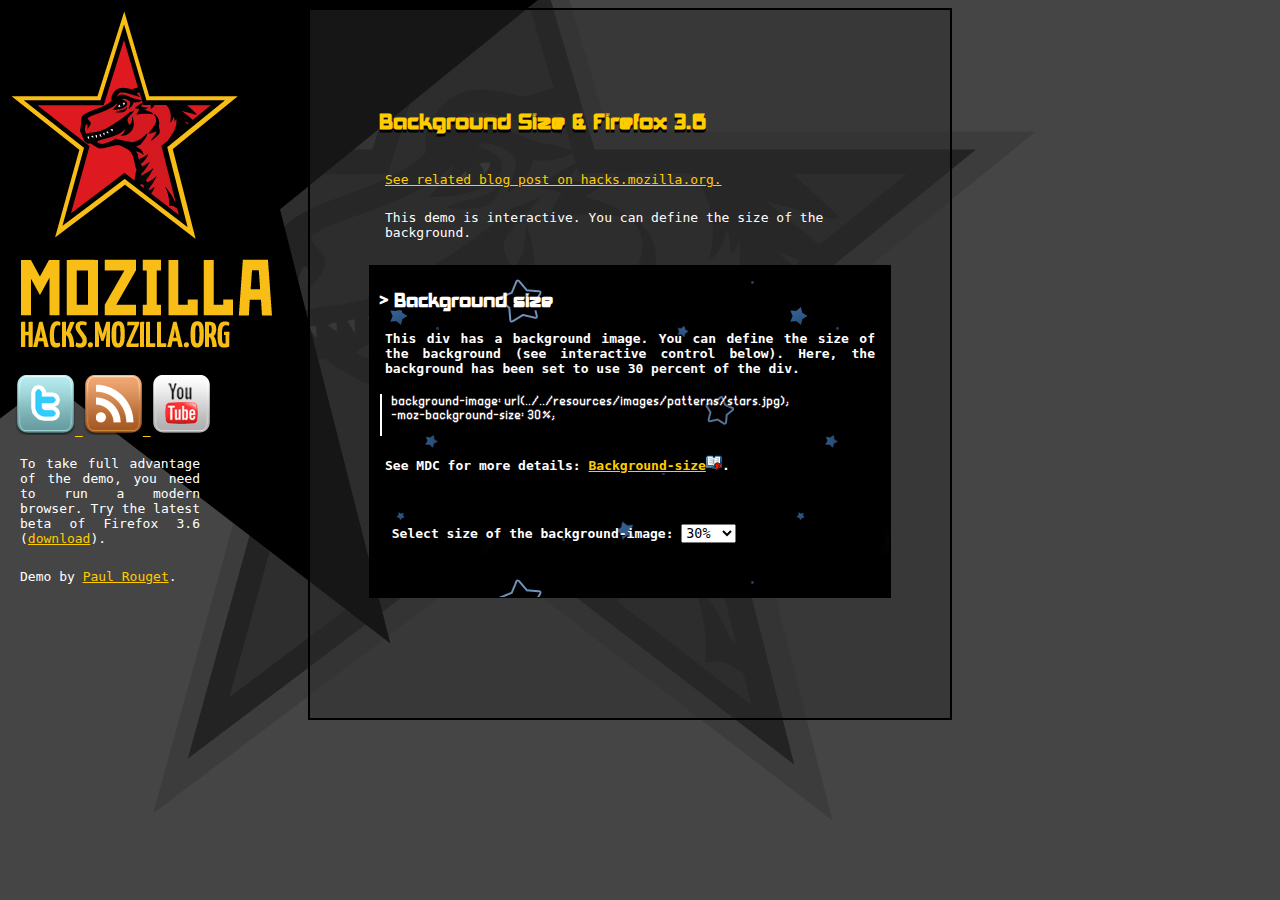
<file: cssBackground/size/index.html>
<!DOCTYPE html PUBLIC "-//W3C//DTD XHTML 1.0 Transitional//EN" "http://www.w3.org/TR/xhtml1/DTD/xhtml1-transitional.dtd">

<html lang="en" xmlns="http://www.w3.org/1999/xhtml">
    <head>
        <meta http-equiv="Content-Type" content="text/html; charset=utf-8"/>
        <link rel="stylesheet" href="../../resources/styles/fonts.css" type="text/css" media="screen"/>
        <link rel="stylesheet" href="../../resources/styles/hacks.css" type="text/css" media="screen"/>

        <script>
        function update_size(size, id) {
            document.getElementById(id).style.MozBackgroundSize = size;
        }
        </script>
        <style>
            ul {
                list-style-type: none;
                list-style-image: none
            }
            .box {
                -moz-border-radius: 10px;
                -moz-box-shadow: 0 0 12px 1px rgba(205, 205, 205, 1);
                border: 1px solid black;
                padding: 10px;
            }
            .box:hover {
                -moz-box-shadow: 0 0 12px 5px rgba(205, 205, 205, 1);
            }

            fieldset {
                border: 0px;
            }
            fieldset * {
                font-family: monospace;
            }
            .toolbox {
                border-top: none;
            }

            /* Box 2: differents sizes */
            #box_size {
                background-image: url(../../resources/images/patterns/stars.jpg);
                -moz-background-size: 30%;
                font-weight: bold;
            }
        </style>
        <title>Background Size &amp; Firefox 3.6</title>
    </head>

    <body>



        <a href="http://hacks.mozilla.org" id="hackstitle">
            <h1>hacks.mozilla.org</h1>
        </a>


        <div id="demo">
            <h1 id="demotitle">Background Size &amp; Firefox 3.6
            </h1>
            <div id="intro">
                <p><a href="http://hacks.mozilla.org/2009/12/css-backgrounds-firefox-36/">See related blog post on hacks.mozilla.org.</a></p>
                <p>This demo is interactive. You can define the size of the background.</p>
            </div>
            <div class="box" id="box_size">
                <h2>Background size</h2>
                <p>
                    This div has a background image. You can define the size of the background (see interactive control below).
                    Here, the background has been set to use 30 percent of the div.
                </p>
                <pre>
background-image: url(../../resources/images/patterns/stars.jpg);
-moz-background-size: 30%;
                </pre>
                <p>
                    See MDC for more details:
                    <a type="mdc" href="https://developer.mozilla.org/en/CSS/-moz-background-size">Background-size</a>.
                </p>
                <p class="toolbox">
                    <fieldset>
                        <label for="size">Select size of the background-image:</label>
                        <select name="size" id="size" onchange="update_size(this.value, 'box_size')">
                            <option value="10%">10%</option>
                            <option value="20%">20%</option>
                            <option value="30%" selected="selected">30%</option>
                            <option value="40%">40%</option>
                            <option value="50%">50%</option>
                            <option value="60%">60%</option>
                            <option value="70%">70%</option>
                            <option value="80%">80%</option>
                            <option value="90%">90%</option>
                            <option value="100%">100%</option>
                        </select>
                    </fieldset>

                </p>

            </div>
	</div>
        <div id="hackspromo">
            <a href="http://www.twitter.com/mozhacks">
                <img src="../../resources/images/logos/twittericon.png"
                width="60" height="60" alt="@mozhacks on Twitter"
                longdesc="http://twitter.com/mozhacks"/>
            </a>
            <a href="http://hacks.mozilla.org">
                <img src="../../resources/images/logos/feed.png"
                width="60" height="60" alt="Hacks Blog"
                longdesc="http://hacks.mozilla.org" />
            </a>
            <a href="http://www.youtube.com/mozhacks">
                <img src="../../resources/images/logos/youtube.png"
                width="60" height="60" alt="Hacks Videos"
                longdesc="http://www.youtube.com/mozhacks" />
            </a>
            <p id="download">To take full advantage of the demo, you need to run a modern browser. Try the latest beta of Firefox 3.6 (<a href="http://www.mozilla.com/firefox/all-rc.html">download</a>).</p>
            <p class="author">Demo by <a href="http://twitter.com/paulrouget">Paul Rouget</a>.</p>
        </div>

    </body>
</html>
</file>
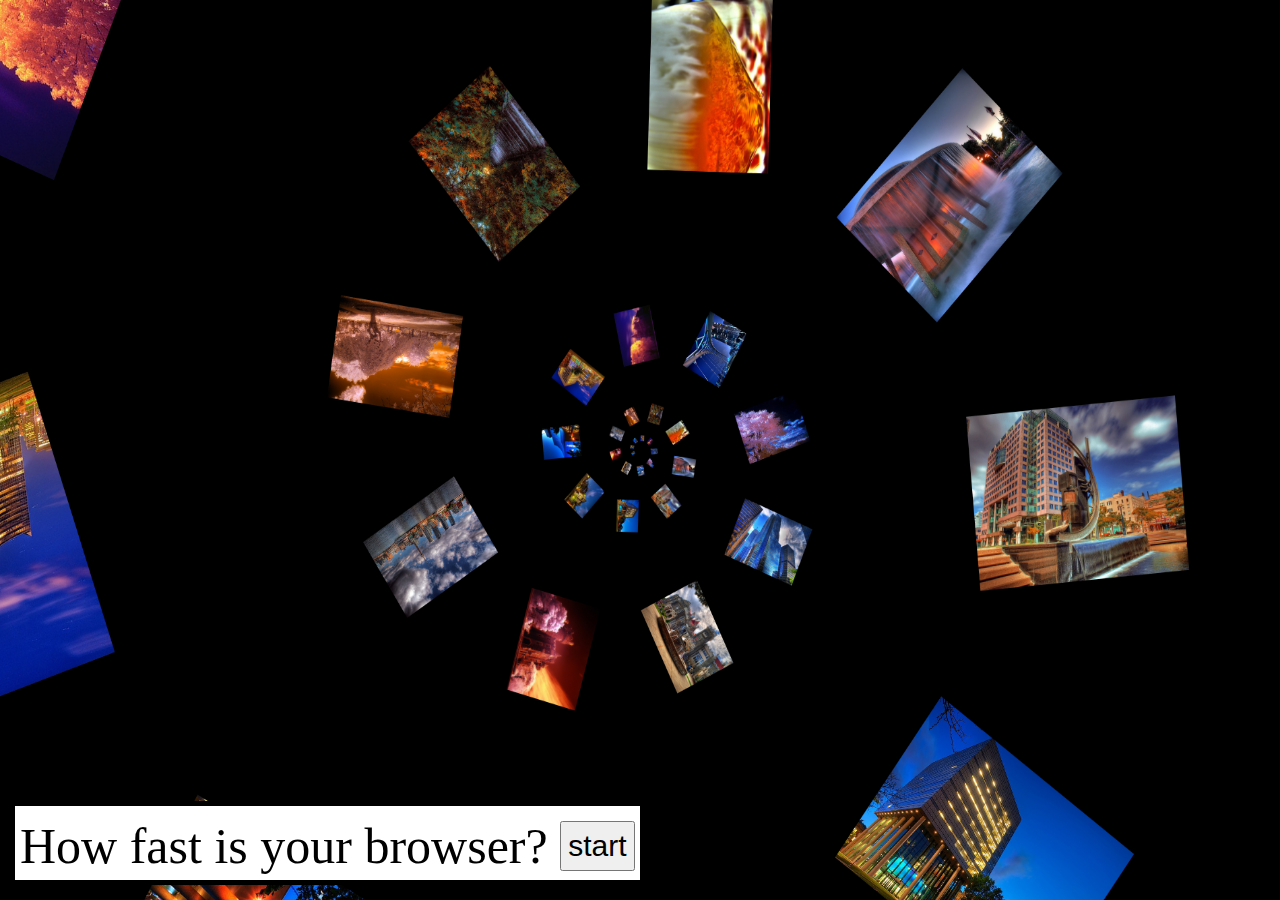
<file: HWACCEL/index2.html>
<!DOCTYPE html>
<html>
  <head>
    <title>Hardware Acceleration Stress Test.</title>
    <style>
      body, html {
        padding: 0;
        margin: 0;
        background-color: black;
        overflow: hidden;
        height: 100%;
        width: 100%;
      }
      #seal {
          z-level: 1000;
          position: absolute;
          top: 10px;
          left: 10px;
          width: 200px;
          height: 120px;
          border: 4px solid black;
          text-align: center;
          background-color: white;
          -moz-transition-duration: 1s;
          -webkit-transition-duration: 1s;
          -o-transition-duration: 1s;
          transition-duration: 1s;
      }

      #seal {
          opacity: 1;
      }
      .running #seal {
          opacity: 0;
      }
      #seal > h1 {
          margin: auto;
          font-size: 15px;
          width: 80%;
          color: black;
          border-bottom: 1px solid grey;
          margin-bottom: 20px;
      }
      #seal a {
          font-size: 20px;
          text-decoration: none;
          color: black;
      }

      #message {
          opacity: 1;
          width: 400px;
          -moz-transition-duration: 1s;
          color: white;
          margin: auto;
          font-size: 100px;
          margin-top: 200px;

          position: fixed;
          left: 50%;
          margin-left: -170px;
      }

      .running #message {
        opacity: 0;
      }


      #controls {
        opacity: 0;
        -moz-transition-duration: 1s;
        position: fixed;
        margin: 10px;
        background-color: white;
        bottom: 5px;
        padding: 5px;
        border: 5px solid black;
        z-index: 99;
        font-size: 50px;
      }

      .running #controls {
          opacity: 1;
      }

      #controls * {
        vertical-align: middle;
      }
      button {
        height: 50px;
        font-size: 30px;
      }

      canvas {
        opacity: 0;
        -moz-transition-duration: 1s;
        display: block;
        margin: auto;
        width: 100%;
        height: 100%;
      }

      .running canvas {opacity: 1;}
      img {display: none;}
    </style>
    <script>
      window.onload = function() {
        document.body.className = "running";
        document.querySelector("button").removeAttribute("disabled");
        var stop = true;
        var img = document.querySelector("img");
        var video = document.querySelector("video");
        var canvas = document.querySelector("canvas");
        var ctx = canvas.getContext("2d");

        var width = canvas.width;
        var height = canvas.height;

        var cx = width / 2;
        var cy = height / 2;

        ctx.fillRect(0, 0, width, height);
        ctx.fillStyle = "white";


        // Parameters
        var imgs = [];

        var l = 40;
        for (var i = 0; i < l; i++) {
          imgs.push({img: i % 16, pos: (100 * i / l)});
        }

        var TO = 30;
        var step = 0.003;

        var ra = 0;

        var fps = 0;

        function draw() {
          ctx.clearRect(0, 0, width, height);
          for (var t = 0; t < imgs.length; t++) {
            ctx.save();
            computeTransform(imgs[t].pos);
            drawImage(imgs[t].img);
            ctx.restore();
            imgs[t].pos += 20 * step;
          }
          if (imgs[imgs.length - 1].pos >= 100) {
            var n = imgs.pop();
            n.pos = 0;
            imgs.unshift(n);
          }

          ra += step;
          xradius = 40 + Math.cos(ra) * 12;
          yradius = 40 + Math.sin(ra) * 12;

          fps++;
          if (!stop) setTimeout(draw, TO);
        }


        var fpsInterval = setInterval(checkFPS, 1000);

        var totalfps = 0;
        var count = 0;
        var computeMean = false;
        function checkFPS() {
          document.getElementById("fps").innerHTML = fps + " FPS";
          if (computeMean) {
            count++;
            totalfps += fps;
          }
          fps = 0;
        }

        setTimeout(draw, 0);
        window.go = function () {
          document.querySelector("button").disabled = true;
          document.querySelector("button").innerHTML = "Working....";
          stop = false;
          setTimeout(draw, 0);
          setTimeout(goFast, 3000);
        }

        var lasts = 20;
        var s_step = (0.03 - 0.003) / lasts;
        var s_TO = 30 / lasts;
        function goFast() {
          var i = 0;
          var interval = setInterval(function() {
            step += s_step;
            TO -= s_TO;
            i++;
            if (i == lasts) {
              computeMean = true;
              clearInterval(interval);
              setTimeout(end, 7000);
            }
          }, 100);
        }

        function goSlow() {
          var i = 0;
          var interval = setInterval(function() {
            step -= s_step;
            TO += s_TO;
            i++;
            if (i == lasts) {
              clearInterval(interval);
              stop = true;
            }
          }, 40);

        }

        function end() {
          goSlow();
          clearInterval(fpsInterval);
          document.querySelector("button").innerHTML = "done";
          var meanFps = Math.round(totalfps / count);
          document.querySelector("#message").innerHTML = meanFps + " FPS";
          document.getElementById("fps").innerHTML = meanFps + " FPS";
          document.body.className = "";
        }

        /********
        * Params
        *********/

        var start = -10;
        var length = 29;
        var a = 1.2;
        var xradius = 50;
        var yradius = 50;
        function r(t) {return Math.pow(a, t);}
        function x(t, _t) {return _t * Math.cos(t);}
        function y(t, _t) {return _t * Math.sin(t);}
        function computeTransform(t) {
            t = (t / 100) * length + start;
            var _t = r(t);
            var _x = x(t, _t);
            var _y = y(t, _t);
            ctx.translate(cx + xradius * _x, cy + yradius * _y);
            ctx.rotate(t);
            ctx.scale(_t / 2, _t / 2);
        }

        function drawImage(idx) {
          idx = idx % 16;
          var offset = (485 * idx)
          ctx.drawImage(img, 0, offset, 640, 480, 0, 0, 64, 48);
        }


      }
    </script>
  </head>
  <body>
    <p id="message">Loading...</p>
    <div id="controls">
      <span>How fast is your browser?</span>
      <span id="fps"></span>
      <button disabled onclick="go()">start</button>
    </div>
    <canvas width="1900" height="1200"></canvas>
    <img src="mosaic.jpg">
    <div id="seal"><h1>More details on</h1><p><a href="http://hacks.mozilla.org/2010/09/hardware-acceleration">hacks.mozilla.org</a></p></div>
  </body>
</html>
</file>
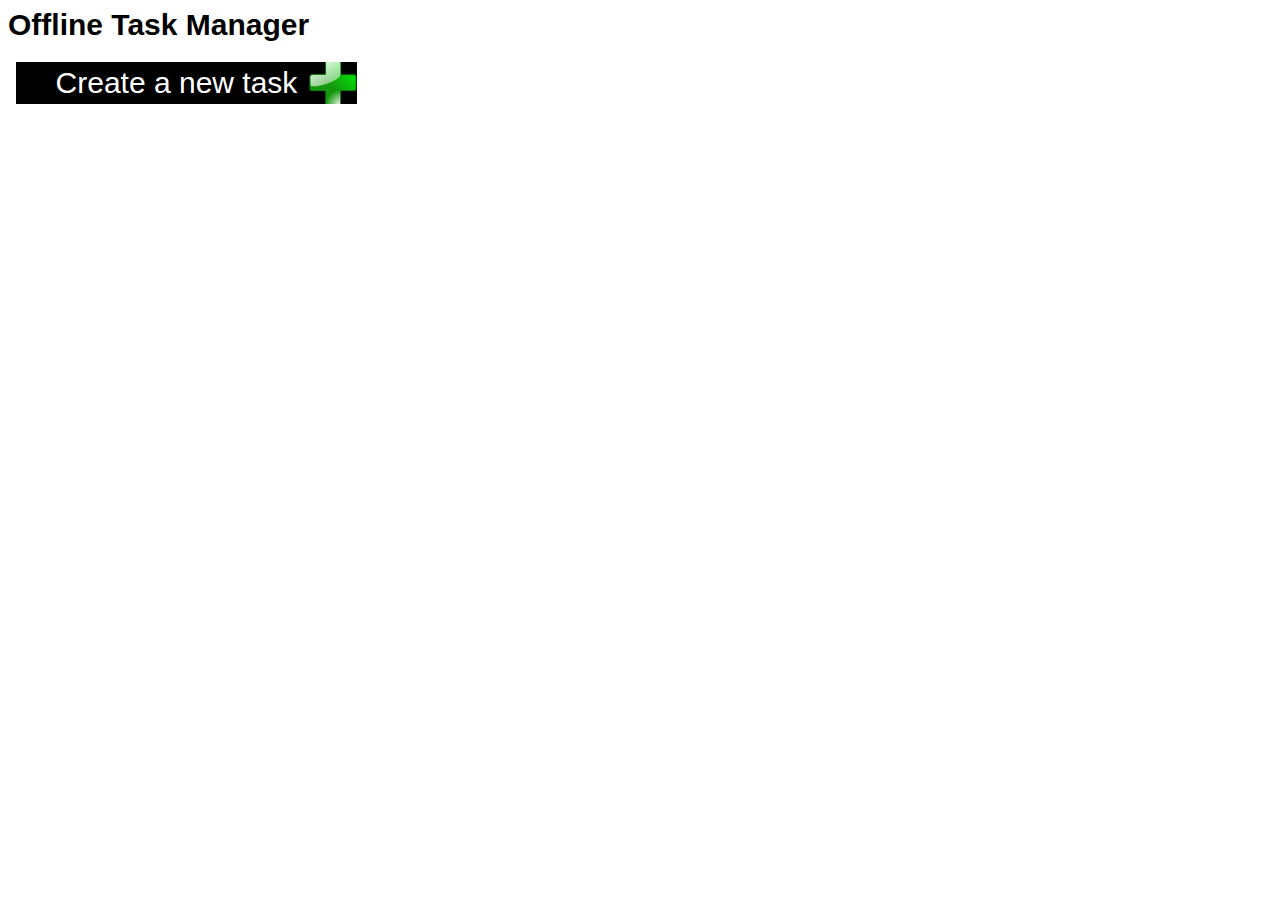
<file: todo/an.html>
<html xmlns="http://www.w3.org/1999/xhtml" xml:lang="en-us" lang="en-us" manifest="tasks.manifest">
  <head>
    <meta http-equiv="Content-Type" content="text/html; charset=utf-8" />
    <meta name="viewport" content="width=400"/>
    <title>Task Manager</title>

    <link type="text/css" rel="stylesheet" href="css/main.css" />
    <script type="application/javascript" src="js/tasksserver.js"></script>
    <script type="application/javascript" src="js/taskseffects.js"></script>
    <script type="application/javascript" src="js/tasksmanager.js"></script>
<style>
body, html {
background: white;
}
li {
background-color: black!important;
width: 300px;
font-size: 30px;
}

h1 {
font-size: 30px;
color: black;
}


</style>
  </head>
  <body onload="TasksManager.initialize()" onunload="TasksManager.uninitialize()">

<h1>offline Task Manager</h1>

    <ul id="panel">
      <li onclick="TasksManager.create()">Create a new task</li>
    </ul>



  </body>
</html>
</file>
<file: resources/styles/fonts.css>
@font-face {
	font-family: akashi;
	src: url(../fonts/akashi.ttf) format("truetype");
}

@font-face {
	font-family: auroe;
	src: url(../fonts/auroe.ttf) format("truetype");
}
</file>
<file: resources/styles/hacks.css>
body {
    background-image:url(../images/backgrounds/hacks.jpg);
    background-color: #454545;
    color: #FC0;
    background-repeat: no-repeat;
    font-family: monospace;
}

a {
    color: #FC0;
}
a[type="mdc"]:after {
    content: url(../images/logos/mdc.png);
}

#hackstitle {
    top: 250px;
    left: 0px;
    height: 100px;
    width: 270px;
    min-width: 270px;
    position: absolute;
    display: block;
    z-index: 99999;
    text-indent: -10000px;
}

#demotitle {
    font-family:Arial, Helvetica, sans-serif;
    color:#FC0;
    margin-left: 300px;
}

.toolbox {
    border-top: 1px solid white;
    padding-top: 10px;
}

img {
    border: 0px;
}

.toolboxtitle {
    font-size: 24px;
}


#hackspromo {
    position: absolute;
    color: white;
    left: 15px;
    top: 375px;
}

#demo {
    margin-left: 300px;
    max-width: 600px;
    padding-left: 20px;
    padding-right: 20px;
    color: white;
    background-color: rgba(43, 43, 43, 0.5);
    padding-top: 100px;
    padding-bottom: 100px;
    border: 2px solid black;
}

#demotitle, h2 {
    font-family: akashi;
    text-shadow: black 0px 3px 0px;
}

#demotitle {
    margin: auto;
    width: 500px;
    font-size: 130%;
}

#intro {
    padding-top: 20px;
    margin: auto;
    width: 500px;
}

h2 {
    font-size: 110%;
}

h2:before {
    content: "> ";
}

p {
    padding: 5px;
}

pre {
    font-size: 8px;
    font-family: auroe;
    border-left: 2px solid white;
    padding-left: 10px;
}

.box {
    padding-left: 15px;
    padding-right: 15px;
    padding-bottom: 15px;
    width: 500px;
    margin: auto;
    text-align: justify;
    text-shadow: black 0px 1px 1px;
    margin-bottom: 20px;
    margin-top: 20px;
}

button {
    color: #fff !important;
    background: transparent !important;
    min-width: 5mm !important; /* button size */
    min-height: 5mm !important; /* button size */
    padding: 0.2mm 0.5mm;
    border-width: 8px !important;
    -moz-border-image: url("../images/borders//buttondark-default-64.png") 8 repeat repeat;
    -moz-appearance: none !important;
    font-weight: bold;
}

button:not([disabled="true"]):active:hover {
    -moz-border-image: url("../images/borders/buttondark-active-64.png") 8 repeat repeat;
}

button[disabled="true"] {
    color: #999!important;
    font-weight: normal;
}

code {
    font-style: italic;
}

.author {
	max-width: 220px;
}

#download {
	max-width: 180px;
	text-align: justify;
}
</file>
<file: todo/css/main.css>
em {
	font-size: 12px;
}

:root {
  font-family: "Nokia Sans", Tahoma, sans-serif !important;
  font-size: 2mm !important;
}

body {
  background: black;
  color:#CCCCCC;
}
      
#panel {
  padding: 0;
  margin: 0;
  background-color: transparent !important;
}
      
ul {
  margin: 0;
  padding: 0;
  list-style-type: none;
}
      

li {
  -moz-appearance: none;
  vertical-align: middle;
  width :500px;
  margin: 2mm;
  line-height: 40px;
  min-width: 14.4mm !important; /* button size */
  color: #fff !important;
  font-size: 180%;
  padding: 0.2mm 0.5mm;
  border-width: 8px !important;
  -moz-border-image: url("../images/buttondark-default-64.png") 8 repeat repeat;
  background: url("../images/no-sync.png") center left no-repeat;
  -moz-appearance: none !important;
  padding-left: 40px;
}

li:first-child {
  background: url("../images/add.png") center right no-repeat;
}

:first-letter {
  text-transform: uppercase;
}

li > img {
  border-left: 0.1mm solid #808080;
  padding-left: 2.2mm;
  padding-right: 2.2mm;
  float: right;
}

li[sync="true"] {
  background: url("../images/sync.png") center left no-repeat;
}
</file>
